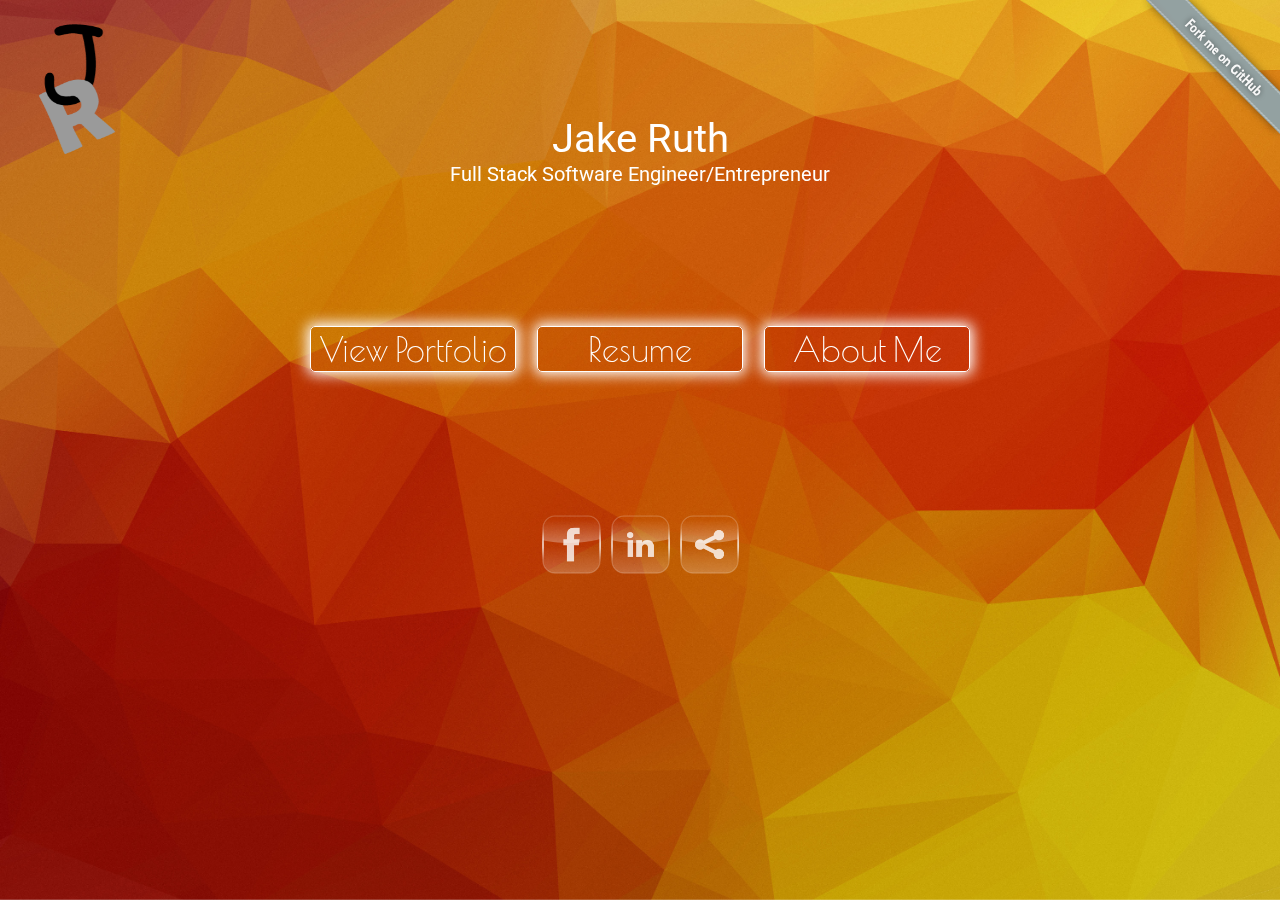
<file: index.html>
<!DOCTYPE html>
<html>
    <head>
		<link rel="shortcut icon" href="images/favicons/main-favicon.png">
		<script src="https://ajax.googleapis.com/ajax/libs/jquery/2.1.3/jquery.min.js"></script>
		<link href="http://fonts.googleapis.com/css?family=Poiret+One" rel="stylesheet" type="text/css">
		<link href="http://fonts.googleapis.com/css?family=Roboto" rel="stylesheet" type="text/css">
		<script type="text/javascript" src="javascript/jakeruth.js"></script> 
		<link rel="stylesheet" type="text/css" href="css/jakeruth.css" />
		<link rel="stylesheet" type="text/css" href="css/resume.css" />
        <title>Jake Ruth</title>
    </head>
	
    <body>
		<a href="https://github.com/JakeRuth/Personal-website">
			<img class="forkme" src="images/forkme.png" />
		</a>
	
		<div class="home1">
			<a href="index.html">
				<img class="logo" src="images/JRLogo4(4).gif" />
			</a>
			
			<img class="background" src="images/Polygons/14.jpg" />
			
			<div class="resume-container">
				<div id="back-button"></div>
				<img id="back-arrow" src="images/back-arrow.png"></img>
				<div id="resume">
					<div class="resume-header">
						<p class="name">JAKE M. RUTH</p>
						<p class="address">568 Madison Ave Apt 2</p>
						<p class="address">Albany, NY 12208</p>
						<p class="address">Email: jake2ruth@gmail.com</p>
					</div>
					<table class="resume-body">
						<tr class="education">
							<td class="left-column">EDUCATION</td>
							<td class="right-column">
								<p>NY State University at Albany, graduated May 2015</p>
								<p class="sub-text">Major: Computer Science &amp; Applied Mathematics Bachelor of Science</p>
								<p class="sub-text">Grade Point Average 3.88</p>
							</td>
						</tr>
						<tr class="honors">
							<td class="left-column">HONORS &amp; AWARDS</td>
							<td class="right-column">
								<p>Dean's List of Distinguished Students, all semesters, UAlbany</p>
							    <p>Westchester County, NY, Legislators Certificate of Merit, 2013</p>
							    <p>Rubik's cube competitions, Northeast US &amp; Nationals, 2008-2014</p>
							    <p class="sub-text">Rubik's 3x3 Cube, Avg. 13.95 sec., World Cube Association USA Rank</p>
							    <p class="sub-text">333th of 6542 members, 95th percentile (as of 4/25/15)</p>
							</td>
						</tr>
						<tr class="experience">
							<td class="left-column">EXPERIENCE</td>
							<td class="right-column">
								<p>President, Association for Computing Machinery, UAlbany, 2013-15</p>
								<p class="sub-text">Hosted workshops for multiple programming languages/frameworks, 
								   recruited guest speakers, organized club field trips, led weekly club meetings</p>
								<p>Teacher Assistant, Computer Science Dept., UAlbany, 2013-14</p>
								<p class="sub-text">Weekly office hours to assist students, graded exams/projects, 
								   debugged and walked students through programming in C</p>
								<p>My Plastic Brain Inc., private contractor, designed and programmed 
								   web games for brain injured patients, created a multitude of html5 compliant 
								   front-end games with jQuery &amp; Kineticjs, recruited/trained new worker</p>
								<p>Programming technologies: Javascript (ReactJS, JQuery, YUI, KineticJS), Groovy (on Grails),
								   Java, Html5 (Handlebars), C, Git, CSS3 (Less), JPS, Mongo</p>
								<p>Github: <a class="link" href="https://github.com/JakeRuth">https://github.com/JakeRuth</a></p> 
							</td>
						</tr>
						<tr class="employment">
							<td class="left-column">EMPLOYMENT</td>
							<td class="right-column">
								<p>Associate Software Engineer at CommerceHub, July 1, 2015 - present</p>
								<p>Software Engineer Intern at CommerceHub, Nov 2013 - May 2015</p>
								<p class="sub-text">Fall &amp; spring semester part-time, summer 2014 fulltime</p>
								<p class="sub-text">Actively developed on their production codebase and participated in all
								   normal fulltime engineer practices, meetings, and troubleshooting</p>
								<p>Barr Brothers Moving Company, Briarcliff, NY, summer of 2012 &amp; 2013</p>
								<p class="sub-text">Fulltime summer residential moving company, six days per week</p>
							</td>
						</tr>
						<tr class="projects">
							<td class="left-column">PROJECTS</td>
							<td class="right-column">
								<p>Re-coded the popular game 2048 <a class="link" href="http://jakeruth.com/2048.html">http://jakeruth.com/2048.html</a></p>
								<p class="sub-text">HTML5 compliant, written with Kineticjs and jQuery</p>
								<p>Developed grails open source plugin to manage permission string caching
								   <a class="link" href="https://github.com/commercehub-oss/grails-shiro-guard">https://github.com/commercehub-oss/grails-shiro-guard</a></p>
							</td>
						</tr>
						<tr class="community">
							<td class="left-column">ATHLETICS &amp; COMMUNITY</td>
							<td class="right-column">
								<p>Men's Rugby Football Club, UAlbany, 2011-2013</p>
								<p>HS Varsity Track &amp; Field, Captain &amp; MVP senior year, 2007-2011</p>
								<p>HS Varsity Soccer, Junior Varsity Captain sophomore year, 2007-2011</p>
								<p>Hillside Food Pantry, food distribution for families in need, 2011</p>
							</td>
						</tr>
					</table>
				</div>
			</div>
			
			<div class="content">
				<div class="header">
					<span class="myname">Jake Ruth</span>
					<br>
					<span class="sub-header">Full Stack Software Engineer/Entrepreneur</span> 
				</div>
				
				<div class="centered-button-container">
					<a href="portfolio.html">
						<div class="ghost-button">View Portfolio</div>
					</a>
					<div class="ghost-button resume-button">Resume</div>
					<a href="about.html">
						<div class="ghost-button">About Me</div>
					</a>
				</div>
				
				<div class="social-media-container">
					<a href="https://www.facebook.com/jake.t.ruth">
						<img class="social" src="images/social/512/Facebook.png" />
					</a>
					<a href="https://www.linkedin.com/in/JakeRuth">
						<img class="social" src="images/social/512/Linkedin.png" />
					</a>
					<a href="https://github.com/JakeRuth">
						<img class="social" src="images/social/512/Share.png" />
					</a>
				</div>
			</div>
		</div>
	
    </body>
</html>
</file>
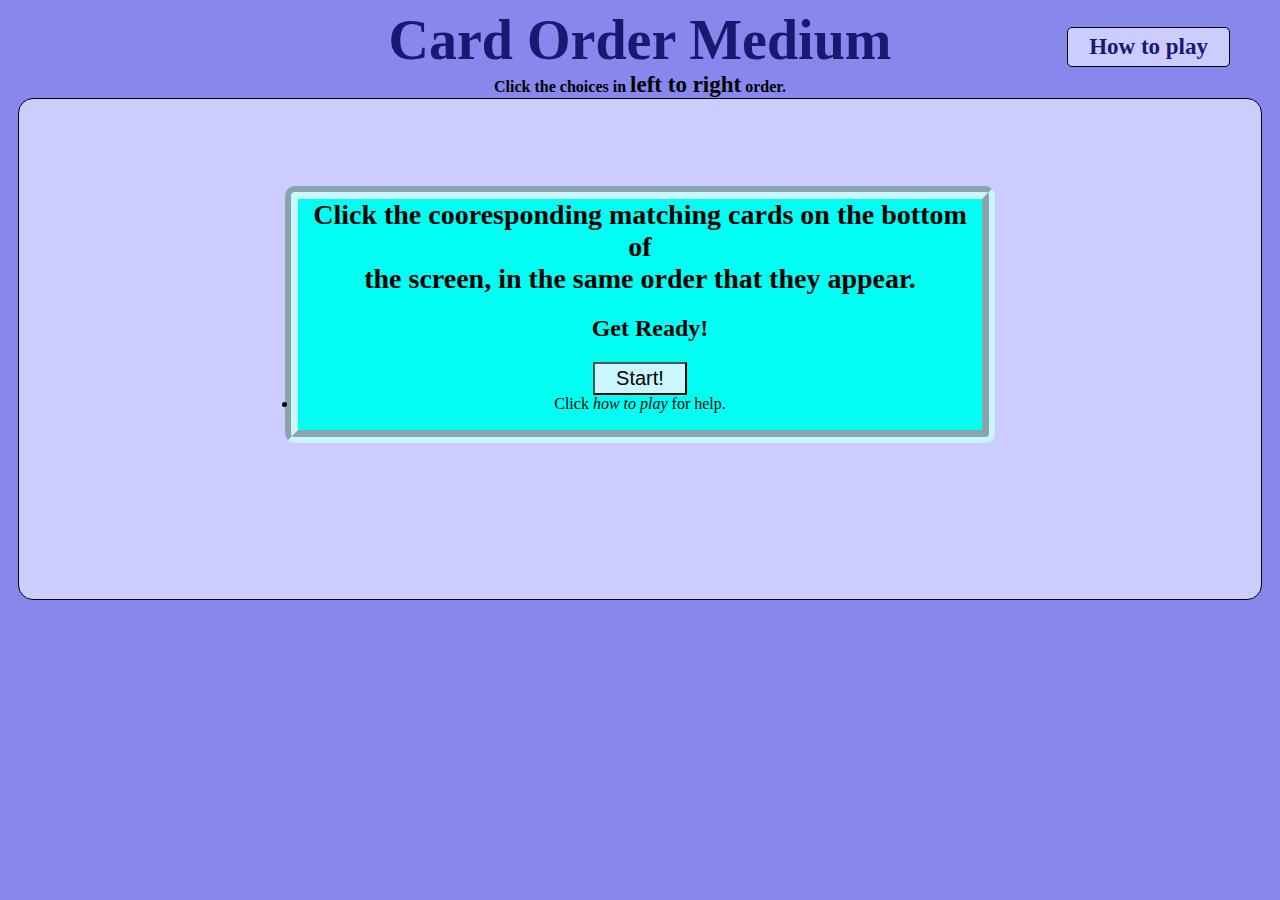
<file: portfolioExternal/CardMemoryGame/index.html>
<!DOCTYPE html>
<html>
	<head>
		<title>Card Order</title>
		<link rel="stylesheet" href="cardOrder.css">
		<script type="text/javascript" src="kineticjs.js"></script>
		<script src="http://ajax.googleapis.com/ajax/libs/jquery/1.10.2/jquery.min.js"></script>
		<script type="text/javascript" src="cardOrder.js"></script>
	</head>
	
	<body>
		<span id="title"><h1>Card Order Medium</h1></span>
		<span id="sub-title"><h4>Click the choices in <span id="subtitle-guidance">left to right</span> order.</h4></span>
			<span class="about"><a id="about" href="javascript:Utilities.toggleInstructions()">How to play</a></span>
			<div id="instructions" style="display: none">
				<div class="instruction-title">
					<h2 id="instruction-title-text">Card Order Medium</h2>
					<img id="instruction-close" src="close-button.png">
				</div>
				<h3>How to play</h3>
				<ul>
					<li>Read the instructions that appear beneath the title at the top of the page.</li>
					<li>The instructions will change from round to round.</li>
					<li>Remember the cards on the screen, in the order specified at the top of the page.</li>
					<li>When the cards turn over and the response selection appears, select the cards in the order that was specified above
						(either 'left to right', or 'right to left').</li>
				</ul>
			</div>
			
			<div id="game">
				<div id="startUp">
					<h1 class='centered'>Click the cooresponding matching cards on the bottom of </h1>
					<h1 class='centered'>the screen, in the same order that they appear.</h1>
					<h2>Get Ready!</h2>
					<button id="start" type="button">Start!</button>
					<li id="help">Click <i>how to play</i> for help.</li>
				</div>
			</div>
		</div>
	</body>
</html>
</file>
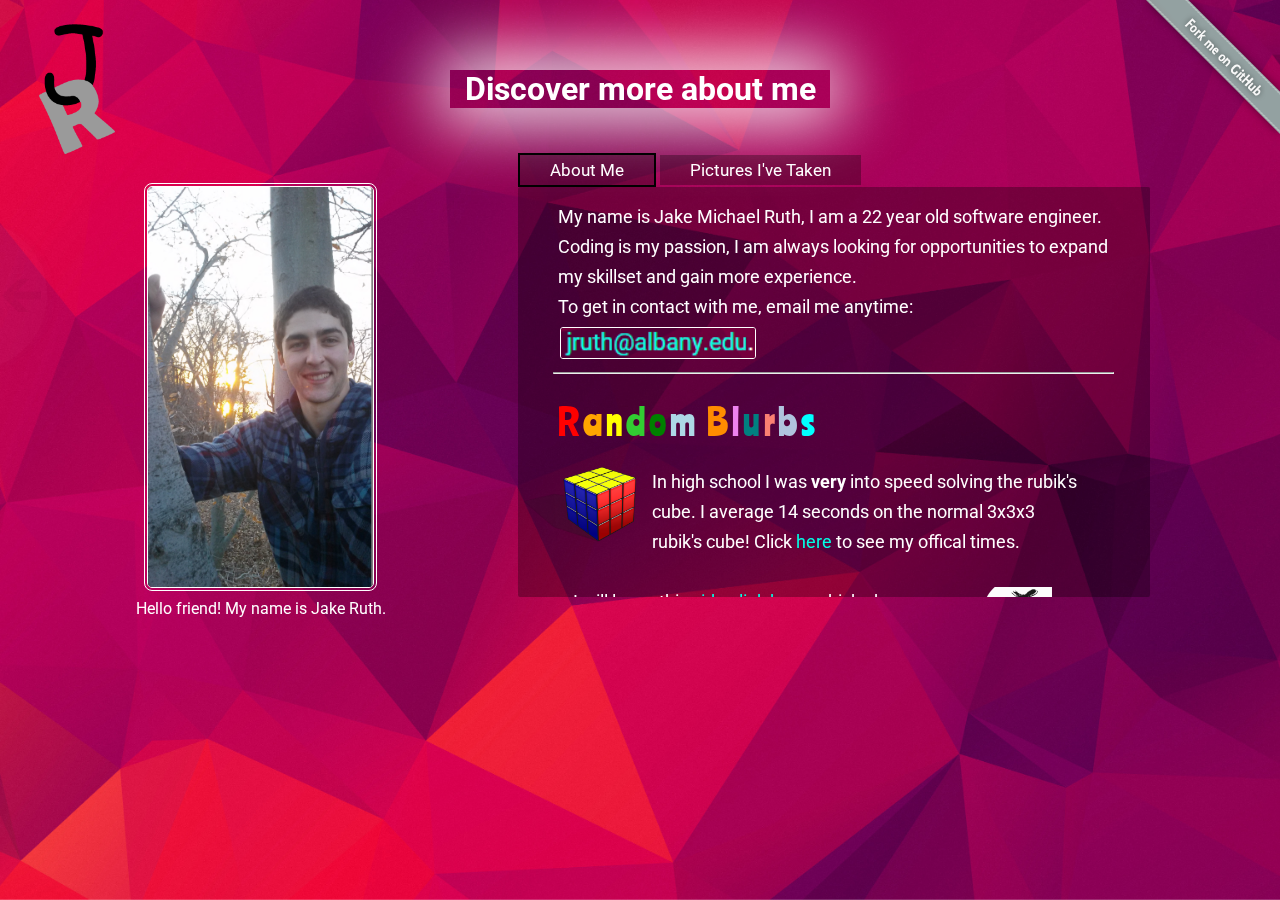
<file: about.html>
<!DOCTYPE html>
<html>
    <head>
		<link rel="shortcut icon" href="images/favicons/main-favicon.png">
		<script src="https://ajax.googleapis.com/ajax/libs/jquery/2.1.3/jquery.min.js"></script>
		<link href="http://fonts.googleapis.com/css?family=Poiret+One" rel="stylesheet" type="text/css">
		<link href="http://fonts.googleapis.com/css?family=Roboto" rel="stylesheet" type="text/css">
		<link href="http://fonts.googleapis.com/css?family=Ranchers" rel="stylesheet" type="text/css">
		<script type="text/javascript" src="javascript/about.js"></script>
		<link rel="stylesheet" type="text/css" href="css/jakeruth.css" /> 
		<link rel="stylesheet" type="text/css" href="css/about.css" />
        <title>Jake Ruth</title>
    </head>
	
    <body>
		<a href="https://github.com/JakeRuth/Personal-website">
			<img class="forkme" src="images/forkme.png" />
		</a>
		
		<a href="index.html">
			<img class="logo" src="images/JRLogo4(4).gif" />
		</a>
		
		<img class="background" src="images/Polygons/18.jpg" />
		
		<a href="index.html">
			<div id="back-button"></div>
			<img id="back-arrow" src="images/back-arrow.png"></img>
		</a>
		
		<div class="content">
			<h1 class="about-header">Discover more about me</h1>
			<div class="image-container">
				<img id="current-me-image" src="images/Me/1.jpg" />
				<p class="image-subtitle">Hello friend! My name is Jake Ruth.</p>
			</div>
			
			<div class="tabed-content">
				<div class="tab-container">
					<div class="tab about-tab selected">
						About Me
					</div>
					<div class="tab portfolio-tab">
						Pictures I've Taken
					</div>
				</div>
				<div class="page about-page">
					<div class="about-me-description">
						My name is Jake Michael Ruth, I am a 22 year old software engineer.
						Coding is my passion, I am always looking for opportunities to expand
						my skillset and gain more experience.<br> 
						To get in contact with me, email me anytime: 
					</div>
					<img class="email" src="images/email.png" />
					
					<hr>	
					
					<h1 class="random-blurb-header">
						<span class="red">R</span>
						<span class="orange">a</span>
						<span class="yellow">n</span>
						<span class="limegreen">d</span>
						<span class="green">o</span>
						<span class="lightblue">m &nbsp;</span>
						<span class="darkorange">B</span>
						<span class="violet">l</span>
						<span class="teal">u</span>
						<span class="salmon">r</span>
						<span class="lightsteelblue">b</span>
						<span class="cyan">s</span>
					</h1>
					
					<div class="blurb-container">
						<img class="blurb-image" src="images/rubikscube.png" />
						<div class="blurb-description">
							In high school I was <b>very</b> into speed solving the rubik's cube.  
							I average 14 seconds on the normal 3x3x3 rubik's cube!  Click 
							<a href="https://www.worldcubeassociation.org/results/p.php?i=2008RUTH01">here</a> to see my offical times.
						</div>
					</div>
					
					<div class="blurb-container uni">
						<div class="blurb-description">
							I will leave this <a href="https://www.youtube.com/watch?v=d2fXJSG-a3U">video
							link here</a>, which shows me as a teenager riding a unicycle, while yoyoing and 
							solving a rubik's cube.  It is quite a sight, I was an interesting kid haha.
						</div>
						<img style="height:100px" class="blurb-image" src="images/uni.png" />
					</div>
					
					<div class="blurb-container">
						<img class="blurb-image hack" src="images/hack.png" />
						<div class="blurb-description">
							I love going to hackathons!  I have been to 4 and plan on attending more in the future.
						</div>
					</div>
				</div>
				
				<div class="page portfolio-page" style="display: none;">
					<!-- content added through js -->
				</div>
			</div>
		</div>	
	</body>
</html>
</file>
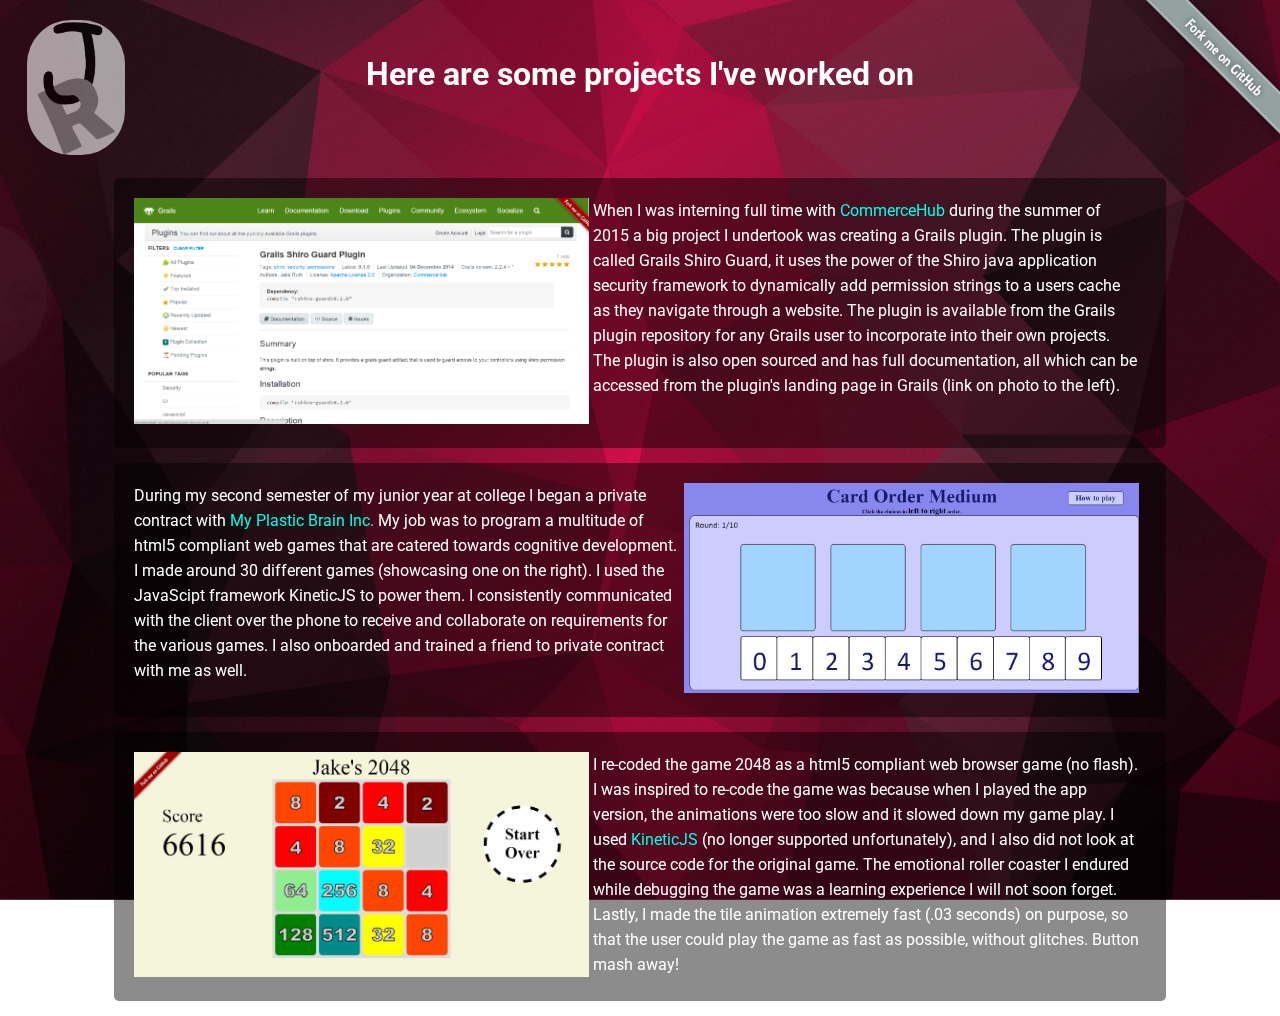
<file: portfolio.html>
<!DOCTYPE html>
<html>
    <head>
		<link rel="shortcut icon" href="images/favicons/main-favicon.png">
		<script src="https://ajax.googleapis.com/ajax/libs/jquery/2.1.3/jquery.min.js"></script>
		<link href="http://fonts.googleapis.com/css?family=Poiret+One" rel="stylesheet" type="text/css">
		<link href="http://fonts.googleapis.com/css?family=Roboto" rel="stylesheet" type="text/css">
		<script type="text/javascript" src="javascript/portfolio.js"></script>
		<link rel="stylesheet" type="text/css" href="css/portfolio.css" />
		<link rel="stylesheet" type="text/css" href="css/jakeruth.css" />
        <title>Jake Ruth</title>
    </head>
	
    <body>
		<a href="https://github.com/JakeRuth/Personal-website">
			<img class="forkme" src="images/forkme.png" />
		</a>
		
		<a href="index.html">
			<img class="logo logo-portfolio" src="images/JRLogo44.gif" />
		</a>
		<img class="background" src="images/Polygons/11.jpg" />
		
		<a href="index.html">
			<div id="back-button"></div>
			<img id="back-arrow" src="images/back-arrow.png"></img>
		</a>
		
		<div class="content">
			<h1 class="portfolio-header">Here are some projects I've worked on</h1>
			
			<div class="projects-container">
				<div class="project">
					<a href="http://grails.org/plugin/shiro-guard">
						<img class="project-image" src="images/Portfolio/guard.png" />
					</a>
					
					<div class="project-description">
						When I was interning full time with <a href="http://www.commercehub.com/">CommerceHub</a> during the summer of 2015
						a big project I undertook was creating a Grails plugin.  The plugin is called Grails Shiro Guard, it uses the power of
						the Shiro java application security framework to dynamically add permission strings to a users cache as they navigate 
						through a website.  The plugin is available from the Grails plugin repository for any Grails user to incorporate into their
						own projects.  The plugin is also open sourced and has full documentation, all which can be accessed from the plugin's 
						landing page in Grails (link on photo to the left).
					</div>
				</div>
				
				<div class="project">
					<div class="project-description">
						During my second semester of my junior year at college I began a private contract with 
						<a href="http://myplasticbrain.com/">My Plastic Brain Inc.</a>  My job was to program a multitude of html5 compliant
						web games that are catered towards cognitive development.  I made around 30 different games (showcasing one on the right).
						I used the JavaScipt framework KineticJS to power them.  I consistently communicated with the client over
						the phone to receive and collaborate on requirements for the various games.  I also onboarded 
						and trained a friend to private contract with me as well.
					</div>
					
					<a href="portfolioExternal/CardMemoryGame/index.html">
						<img class="project-image" src="images/Portfolio/card.png" />
					</a>
				</div>
				
				<div class="project">
					<a href="portfolioExternal/2048-game/2048.html">
						<img class="project-image" src="images/Portfolio/2048.png" />
					</a>
					
					<div class="project-description">
						I re-coded the game 2048 as a html5 compliant web browser game 	(no flash).  
						I was inspired to re-code the game was because when I played the app version, the animations were too slow and it 
						slowed down my game play.  I used <a href="http://kineticjs.com/" >KineticJS</a>
						(no longer supported unfortunately), and I also did  
						not look at the source code for the original game.  The emotional roller coaster I endured while debugging 
						the game was a learning experience I will not soon forget.  Lastly, I made the tile animation 
						extremely fast (.03 seconds) on purpose, so that the user could play the game as fast as possible, without glitches. 
						Button mash away!
					</div>
				</div>
			</div>
			
		</div>
	</body>
</html>
</file>
<file: css/jakeruth.css>
body {
	min-width: 900px;;
}

a  {
	text-decoration: none;
}

.forkme {
	position: absolute;
	top: 0px;
	right: 0px;
}

.logo {
	position: absolute;
	top: 5px;
	left: -15px;
	height: 135px;
	margin: 15px;
}

#back-button {
	position: fixed;
	width: 150px;
	height: 150px;
	background-color: white;
	border-radius: 115px;
	top: 220px;
	left: -103px;
	opacity: 0.8;
	box-shadow: 5px 1px 8px #888888;
	display: none;
	cursor: pointer;
}

#back-arrow {
	position: fixed;
	top: 279px;
	left: 2px;
	height: 33px;
	display: none;
	cursor: pointer;
}

.header {
	text-align: center;
	color: white;
	font-family: 'Roboto', sans-serif;
	margin-top: 115px;
}

.sub-header {
	font-size: 20px;
}

.myname {
	font-size: 40px;
}

.resume-container {
	display: none;
}

img {
	display: inline-block;
	border-style: none;
}

img.background {
  /* Set rules to fill background */
  min-height: 100%;
  min-width: 1024px;
	
  /* Set up proportionate scaling */
  width: 100%;
  height: auto;
	
  /* Set up positioning */
  position: fixed;
  top: 0;
  left: 0;
  z-index: -1;
}

@media screen and (max-width: 1024px) { /* Specific to this particular image */
  img.background {
    left: 50%;
    margin-left: -512px;   /* 50% */
  }
}

.centered-button-container {
	text-align: center;
}

.ghost-button {
	cursor: pointer;
	padding: 2px;
	border-radius: 5px;
	margin: 0 auto;
	width: 200px;
	margin-top: 140px;
	font-family: 'Poiret One';
	color: white;
	font-size: 34px;
	border-style: solid;
	border-width: 1px;
	border-color: white;
	display: inline-block;
	box-shadow: 0px 0px 14px 3px;
}

.ghost-button:hover {
	box-shadow: 0px 0px 14px 3px darkorange;
}

.resume-button {
	margin: 0px 17px;
}

.social-media-container {
	text-align: center;
	margin-top: 140px;
}

.social {
	height: 65px;
}
</file>
<file: css/resume.css>
#resume {
	color: white;
	font-family: 'Roboto', sans-serif;
	width: 80%;
	margin: 0 auto;
	padding: 13px;
	background-color: rgba(0,0,0,.75);
	margin-top: 65px;
}

a.link {
	color: #00FFE5;
}

p {
	margin: 2px;
}

tr {
	vertical-align: top;
}

.resume-header {
	text-align: center;
	font-size: 20px;
}

.resume-body {
	margin-top: 20px;
}

.left-column {
	width: 200px;
	font-size: 19px;
	padding-top: 7px;
}

.right-column {
	line-height: 25px;
	padding-bottom: 35px;
}

.name, .address {
	margin: 0px;
}

.sub-text {
	margin-left: 20px;
}
</file>
<file: portfolioExternal/CardMemoryGame/cardOrder.css>
html {
	background-color: #8787ED;
	position: relative;
}

h2, h3 {
	margin-left: 20px;
}

h1, h4 {
	margin: 0px;
}

body {
	padding: 10px;
	padding-top: 0px;
}

#sub-title {
	text-align: center;
}

#subtitle-guidance {
	font-size: 23px;
}

.centered {
	font-size: 28px;
}

.about {
	padding: 6px;
	position: absolute;
	right: 50px;
	top: 27px;
	background-color: #CCCCFF;
    border-radius: 5px;
    border: 1px solid black;
}

#about {
	font-size: 23px;
	padding: 15px;
	text-decoration: blink;
	color: midnightblue;
	font-weight: bold;
}

#instruction-title-text {
	width: 46%;
	display: inline-block;
}

#instruction-close {
	height: 40px;
	float: right;
	cursor: pointer;
}

#instructions {
	width: 585px;
	background-color: beige;
    position: absolute;
    right: 19px;
    z-index: 2;
    background-color: white; 
    border: thin solid darkgray;
    -moz-border-radius: 10px; 
    -webkit-border-radius: 10px; 
    border-radius: 10px;
    -moz-box-shadow: 5px -5px 5px #888;
    -webkit-box-shadow: 5px -5px 5px #888;
    box-shadow: 5px -5px 5px #888;    
    padding: 10px;
    text-align: left;
}

#title {
	text-align: center;
	color: midnightblue;
	font-size: 28px;
}

#game {
	background-color: #CCCCFF;
    border-radius: 15px;
    border: 1px solid black;
	min-height: 500px;
}

#startUp {
	top: -485px;
	background-color: #00FFF2;
	border-style: groove;
	border-width: 13px;
	border-color: #C9F6FF;
	width: 55%;
    margin: 0 auto;
	margin-top: 7%;
	text-align: center;
	padding-bottom: 17px;
	border-radius: 10px;
}

#start {
	width: 94px;
	height: 33px;
	font-size: 20px;
	background-color: #C9F6FF;
	cursor: pointer;
}
</file>
<file: css/about.css>
a {
	color: #00FFE5;
}

hr {
	width: 90%;
}

.about-header {
	text-align: center;
	color: white;
	font-family: 'Roboto', sans-serif;
	margin-top: 55px;
	box-shadow: 0px 0px 69px 12px;
	width: 30%;
	margin: 70px auto;
	margin-bottom: 45px;
}

.image-container {
	width: 40%;
	text-align: center;
	display: inline-block;
	margin-top: 30px;
}

#current-me-image {
	height: 400px;
	border-style: double;
	border-width: 4px;
	border-radius: 8px;
	border-color: white;
}

.image-subtitle {
	color: white;
	font-family: 'Roboto', sans-serif;
	margin: 4px;
}

.tabed-content {
	display: inline-block;
	text-align: center;
	width: 50%;
	vertical-align: top;
}

.tab-container {
	text-align: left;
	color: white;
	font-family: 'Roboto', sans-serif;
}

.tab {
	font-size: 17px;
	padding: 5px 30px;
	display: inline-block;
	border-color: black;
	border-bottom-style: none;
	background-color: rgba(0, 0, 0, .3);
	cursor: pointer;
}

.selected {
	border-width: 2px;
	border-style: solid;
}

.page {
	background-color: rgba(0, 0, 0, .3);
	height: 400px;
	border-radius: 2px;
	overflow: auto;
}

.about-page {
	color: white;
	font-family: 'Roboto', sans-serif;
	font-size: 18px;
	margin: 0px;
	text-align: left;
	padding: 5px;
}

.about-me-description {
	padding: 10px 35px;
	line-height: 30px;
	padding-bottom: 5px;
}

.email {
	margin-left: 37px;
	height: 30px;
	border-style: solid;
	border-width: 1px;
	border-radius: 3px;\
}

.random-blurb-header {
	font-family: 'Ranchers', cursive;
	font-weight: 100;
	margin-left: 35px;
}

.red {
	color: red;
}

.orange {
	color: orange;
}

.yellow {
	color: yellow;
}

.limegreen {
	color: limegreen;
}

.green {
	color: green;
}

.lightblue {
	color: lightblue;
}

.darkorange {
	color: darkorange;
}

.violet {
	color: violet;
}

.teal {
	color: teal;
}

.salmon {
	color: salmon;
}

.lightsteelblue {
	color: lightsteelblue;
}

.cyan {
	color: cyan;
}

.uni {
	margin-left: 38px;
}

.blurb-container {
	margin-bottom: 30px;
	margin-top: 10px;
}

.blurb-image {
	display: inline-block;
	height: 75px;
}

.blurb-description {
	width: 70%;
	display: inline-block;
	line-height: 30px;
	margin-left: 12px;
	vertical-align: top;
}

.hack {
	margin-left: 30px;
}

.personal-photo {
	display: inline-block;
	width: 30%;
	padding: 7px;
}
</file>
<file: css/portfolio.css>
a {
	color: #00FFE5;
}

.logo-portfolio {
	opacity: .6;
	border-radius: 44px;
	left: 12px !important;
}

.portfolio-header {
	text-align: center;
	color: white;
	font-family: 'Roboto', sans-serif;
	margin-top: 55px;
	margin-bottom: 85px;
}

.project:before {
	content: '';
	display: inline-block;
	height: 100%; 
	vertical-align: middle;
	margin-right: -0.25em;
}

.project {
	padding: 20px;
	min-height: 200px;
	background-color: rgba(0, 0, 0, .45);
	border-radius: 5px;
	width: 80%;
	margin: 0 auto;
	margin-bottom: 15px;
}

.project-description {
	display: inline-block;
	vertical-align: middle;
	color: white;
	font-family: 'Roboto', sans-serif;
	width: 54%;
	vertical-align: top;
	line-height: 25px;
}

.project-image-container {
	display: inline-block;
}

.project-image {
	width: 45%;
}
</file>
